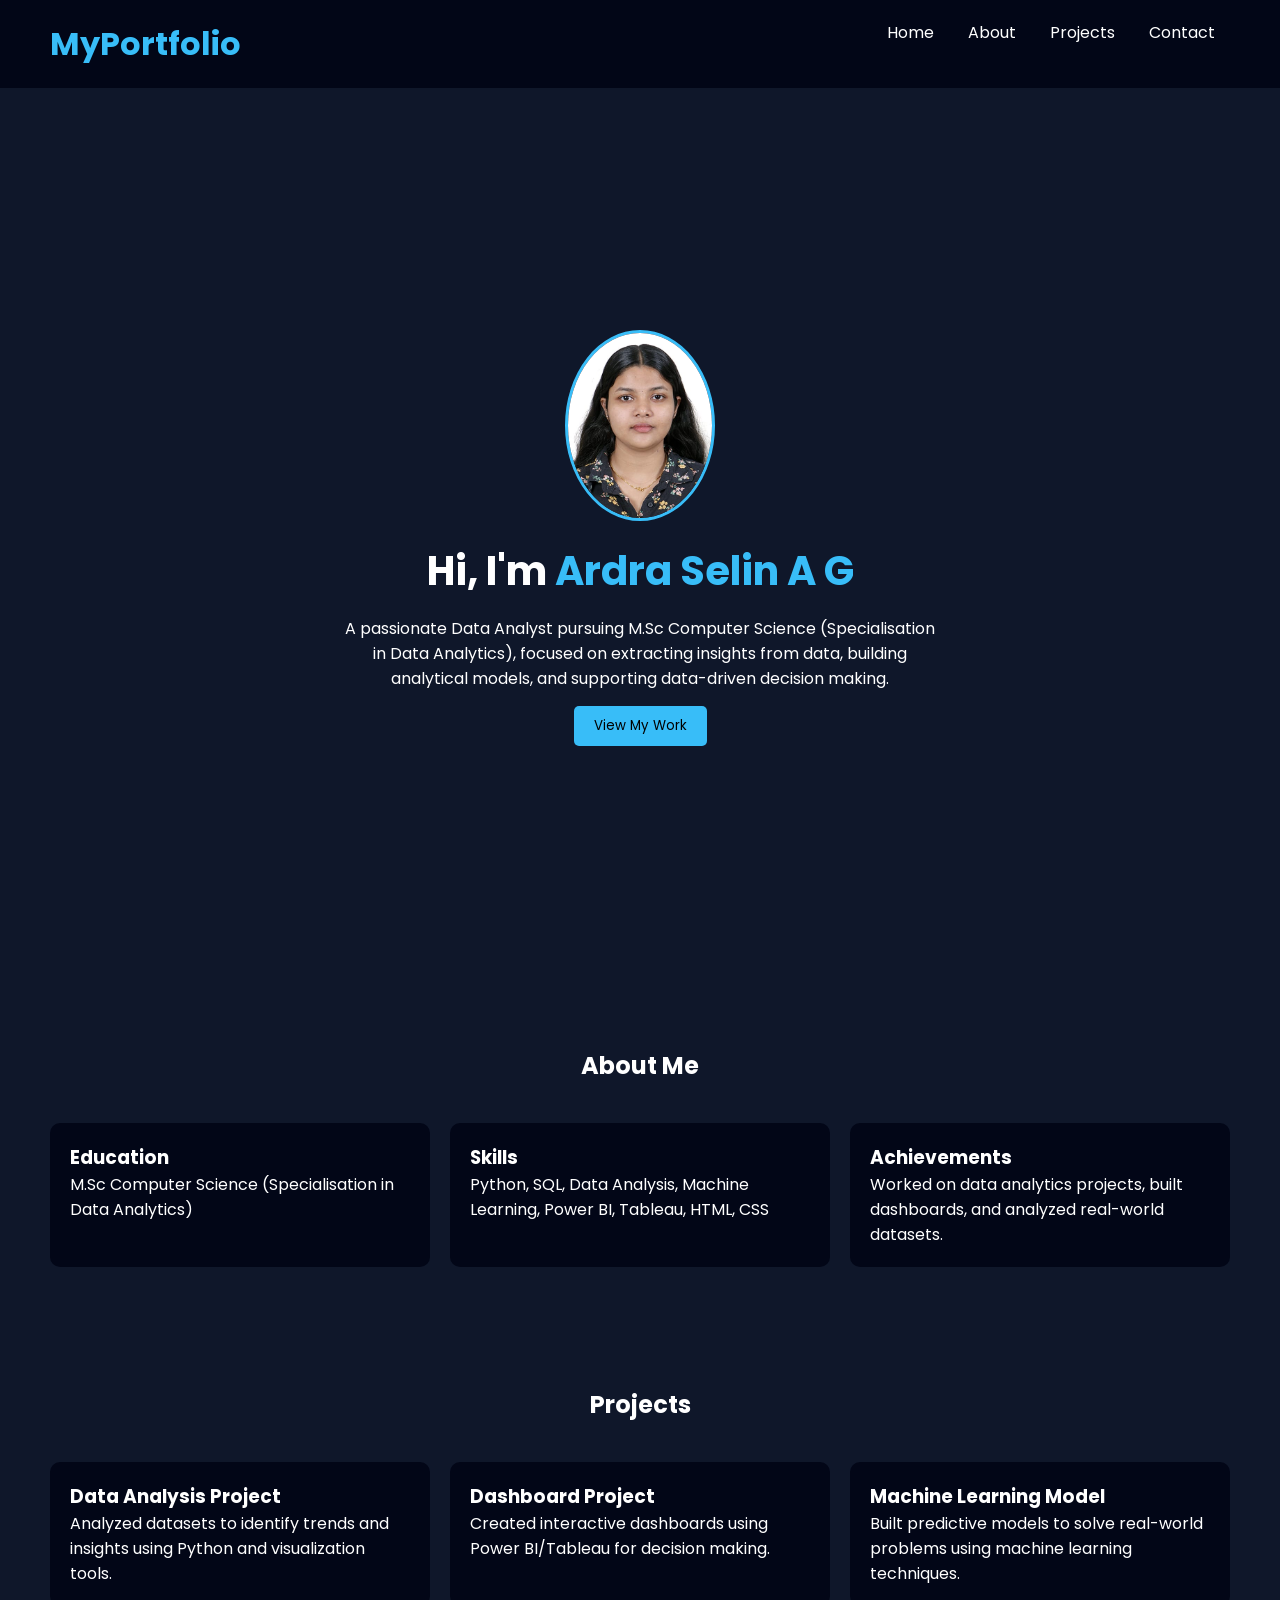
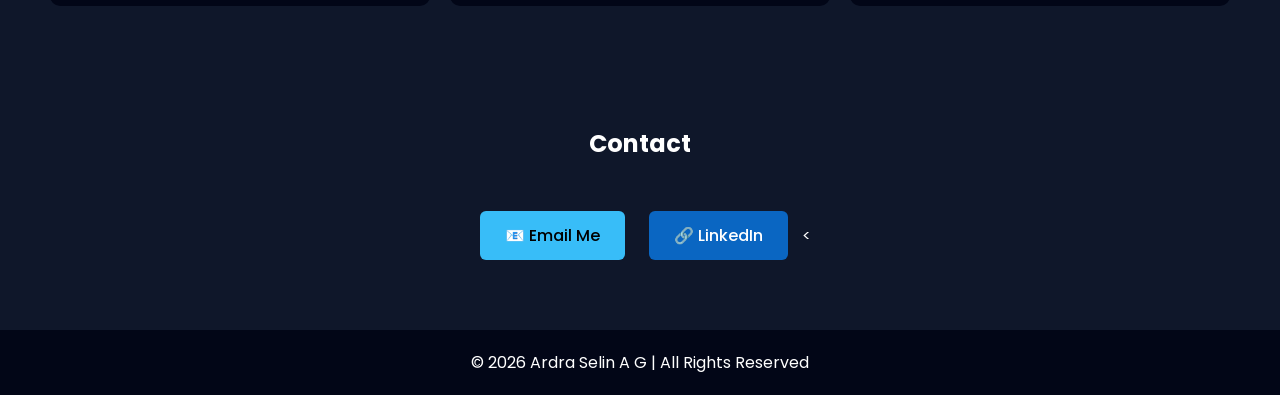
<file: index.html>
<!DOCTYPE html>
<html lang="en">
<head>
<meta charset="UTF-8">
<meta name="viewport" content="width=device-width, initial-scale=1.0">
<title>Ardra Selin A G | Portfolio</title>

<link href="https://fonts.googleapis.com/css2?family=Poppins:wght@300;400;600&display=swap" rel="stylesheet">

<style>
*{
    margin:0;
    padding:0;
    box-sizing:border-box;
    font-family:'Poppins',sans-serif;
}
body{
    background:#0f172a;
    color:white;
    scroll-behavior:smooth;
}
header{
    display:flex;
    justify-content:space-between;
    padding:20px 50px;
    background:#020617;
    position:sticky;
    top:0;
}
header h1{
    color:#38bdf8;
}
nav a{
    margin:0 15px;
    text-decoration:none;
    color:white;
}
nav a:hover{
    color:#38bdf8;
}
.hero{
    height:100vh;
    display:flex;
    align-items:center;
    justify-content:center;
    flex-direction:column;
    text-align:center;
    animation:fadeIn 2s ease-in;
}
.hero img{
    width:150px;
    border-radius:50%;
    margin-bottom:20px;
    border:3px solid #38bdf8;
}
.hero h2{
    font-size:40px;
}
.hero span{
    color:#38bdf8;
}
.hero p{
    margin:15px 0;
    max-width:600px;
}
.btn{
    padding:10px 20px;
    background:#38bdf8;
    border:none;
    color:black;
    cursor:pointer;
    border-radius:5px;
}
.section{
    padding:60px 50px;
}
.section h2{
    text-align:center;
    margin-bottom:40px;
}
.cards{
    display:grid;
    grid-template-columns:repeat(auto-fit,minmax(250px,1fr));
    gap:20px;
}
.card{
    background:#020617;
    padding:20px;
    border-radius:10px;
    transition:0.3s;
}
.card:hover{
    transform:translateY(-10px) scale(1.03);
}
footer{
    text-align:center;
    padding:20px;
    background:#020617;
}

/* Contact buttons */
.contact-btn{
    display:inline-block;
    padding:12px 25px;
    margin:10px;
    border-radius:6px;
    text-decoration:none;
    font-weight:500;
}

/* Animations */
@keyframes fadeIn{
    from{opacity:0; transform:translateY(20px);} 
    to{opacity:1; transform:translateY(0);} 
}
</style>
</head>

<body>

<header>
<h1>MyPortfolio</h1>
<nav>
<a href="#">Home</a>
<a href="#about">About</a>
<a href="#projects">Projects</a>
<a href="#contact">Contact</a>
</nav>
</header>

<section class="hero">
<img src="profile.jpg" alt="Profile Photo">
<h2>Hi, I'm <span>Ardra Selin A G</span></h2>
<p>
A passionate Data Analyst pursuing M.Sc Computer Science (Specialisation in Data Analytics), 
focused on extracting insights from data, building analytical models, and supporting 
data-driven decision making.
</p>
<button class="btn" onclick="document.getElementById('projects').scrollIntoView()">
View My Work
</button>
</section>

<section class="section" id="about">
<h2>About Me</h2>
<div class="cards">

<div class="card">
<h3>Education</h3>
<p>M.Sc Computer Science (Specialisation in Data Analytics)</p>
</div>

<div class="card">
<h3>Skills</h3>
<p>Python, SQL, Data Analysis, Machine Learning, Power BI, Tableau, HTML, CSS</p>
</div>

<div class="card">
<h3>Achievements</h3>
<p>Worked on data analytics projects, built dashboards, and analyzed real-world datasets.</p>
</div>

</div>
</section>

<section class="section" id="projects">
<h2>Projects</h2>
<div class="cards">

<div class="card">
<h3>Data Analysis Project</h3>
<p>Analyzed datasets to identify trends and insights using Python and visualization tools.</p>
</div>

<div class="card">
<h3>Dashboard Project</h3>
<p>Created interactive dashboards using Power BI/Tableau for decision making.</p>
</div>

<div class="card">
<h3>Machine Learning Model</h3>
<p>Built predictive models to solve real-world problems using machine learning techniques.</p>
</div>

</div>
</section>

<section class="section" id="contact">
<h2>Contact</h2>

<div style="text-align:center; margin-top:20px;">

<a href="mailto:ardraselin22@gmail.com.com" class="contact-btn" style="background:#38bdf8; color:black;">
📧 Email Me
</a>

<a href="https://www.linkedin.com/in/ardra-selin-a-g-739674355/" target="_blank" class="contact-btn" style="background:#0a66c2; color:white;">
🔗 LinkedIn
</a>

<

</div>
</section>

<footer>
<p>© 2026 Ardra Selin A G | All Rights Reserved</p>
</footer>

</body>
</html>
</file>
